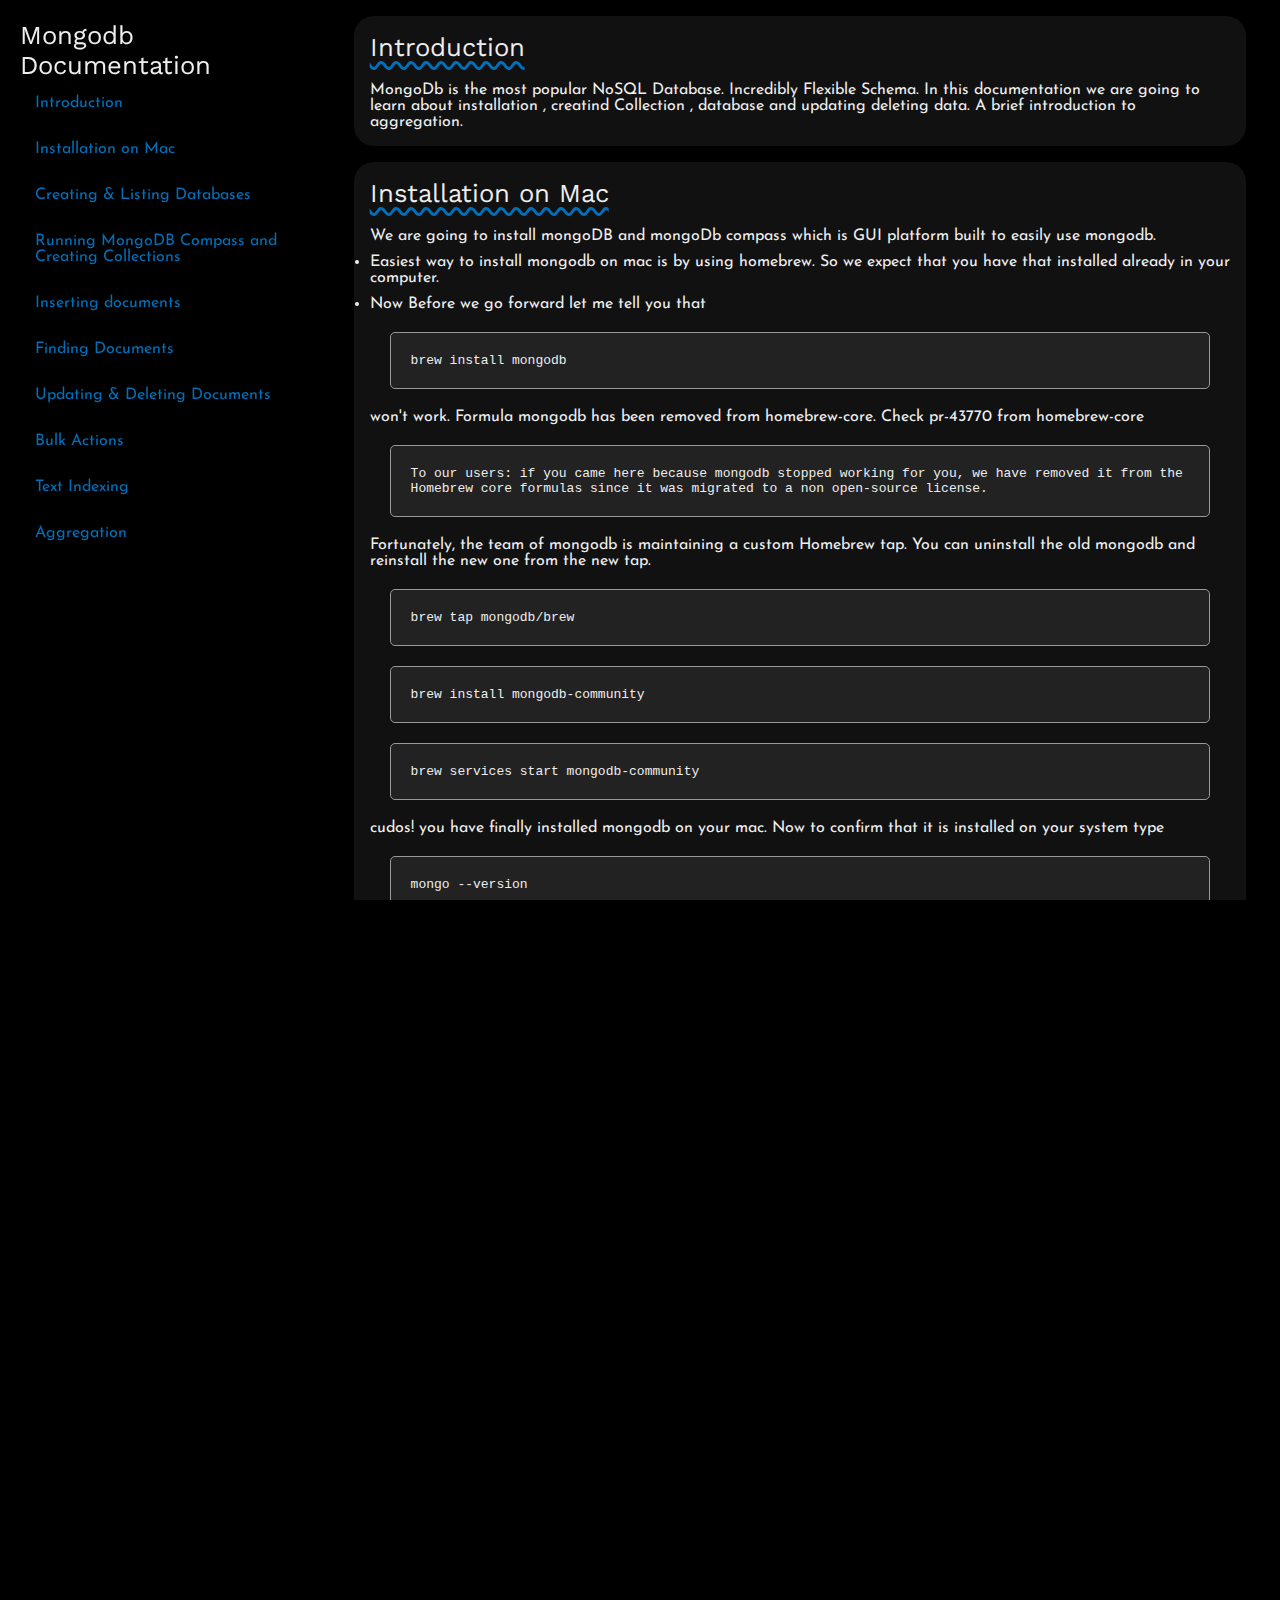
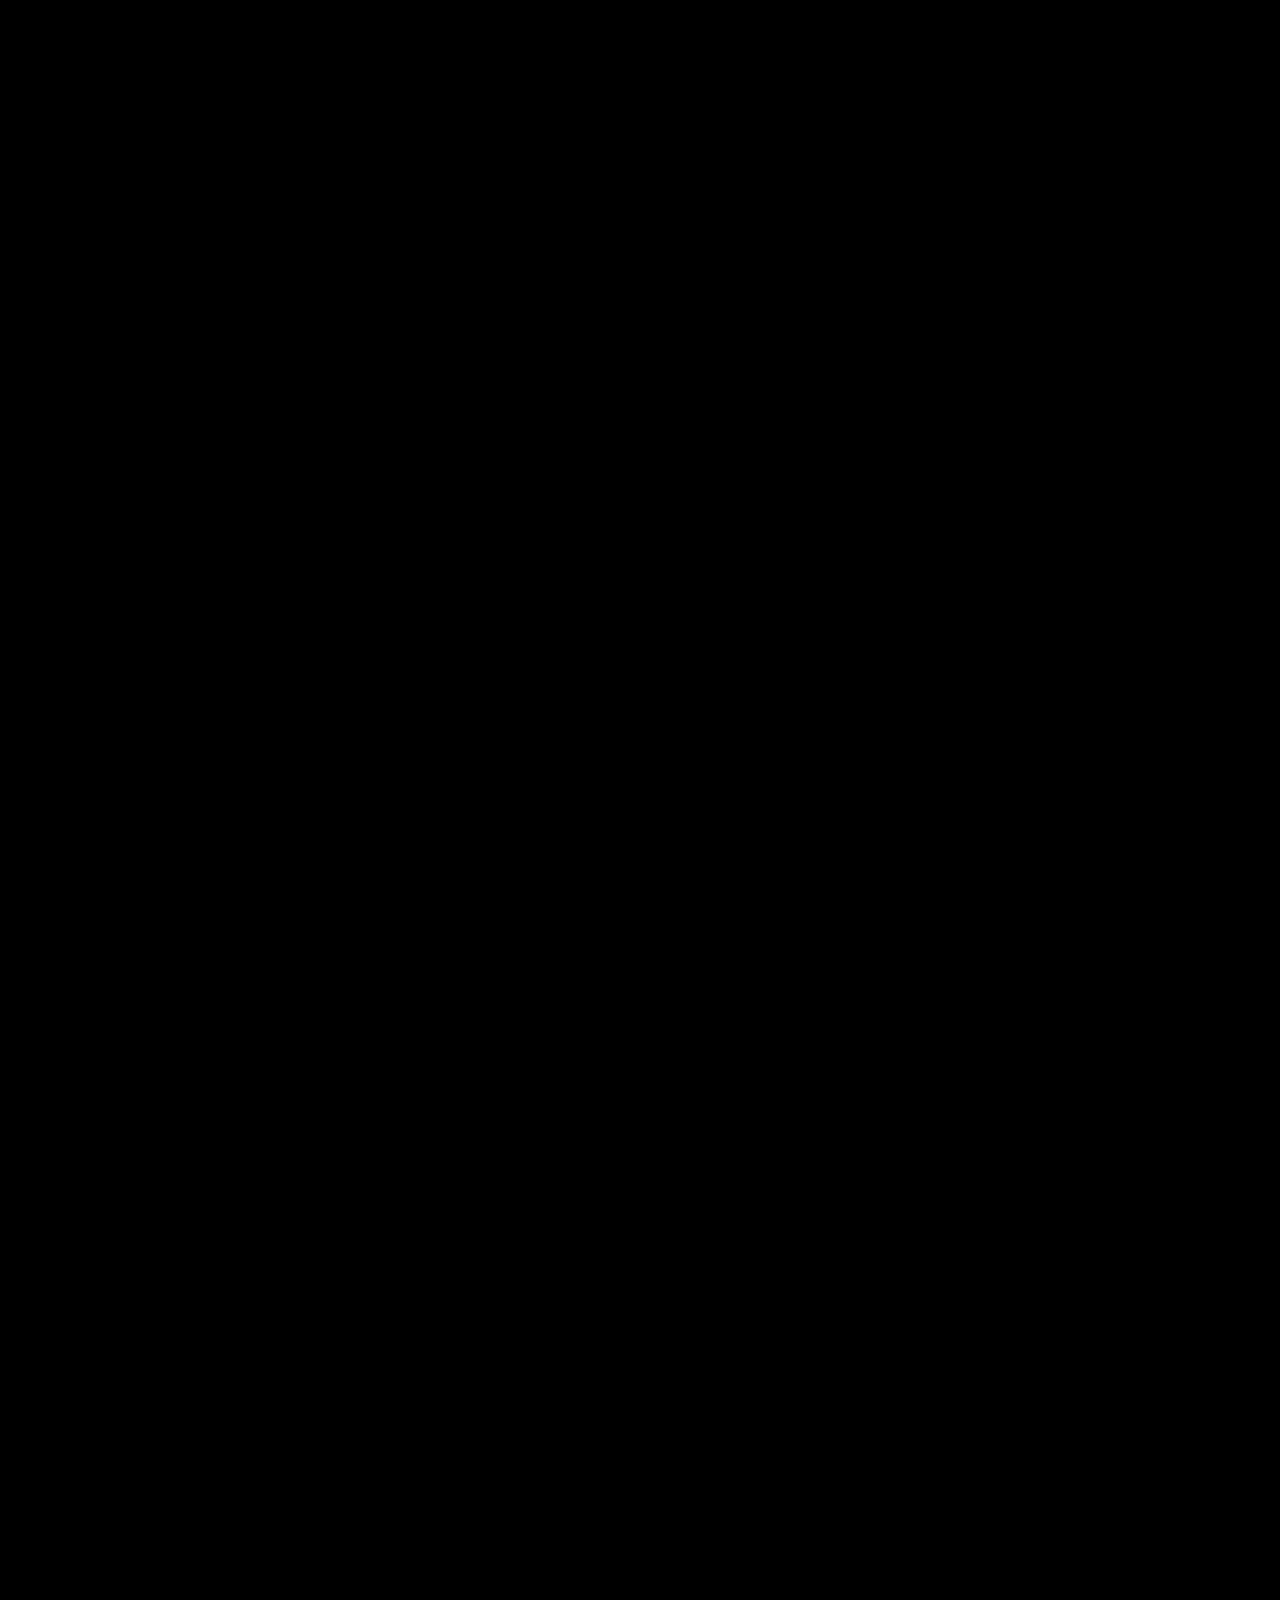
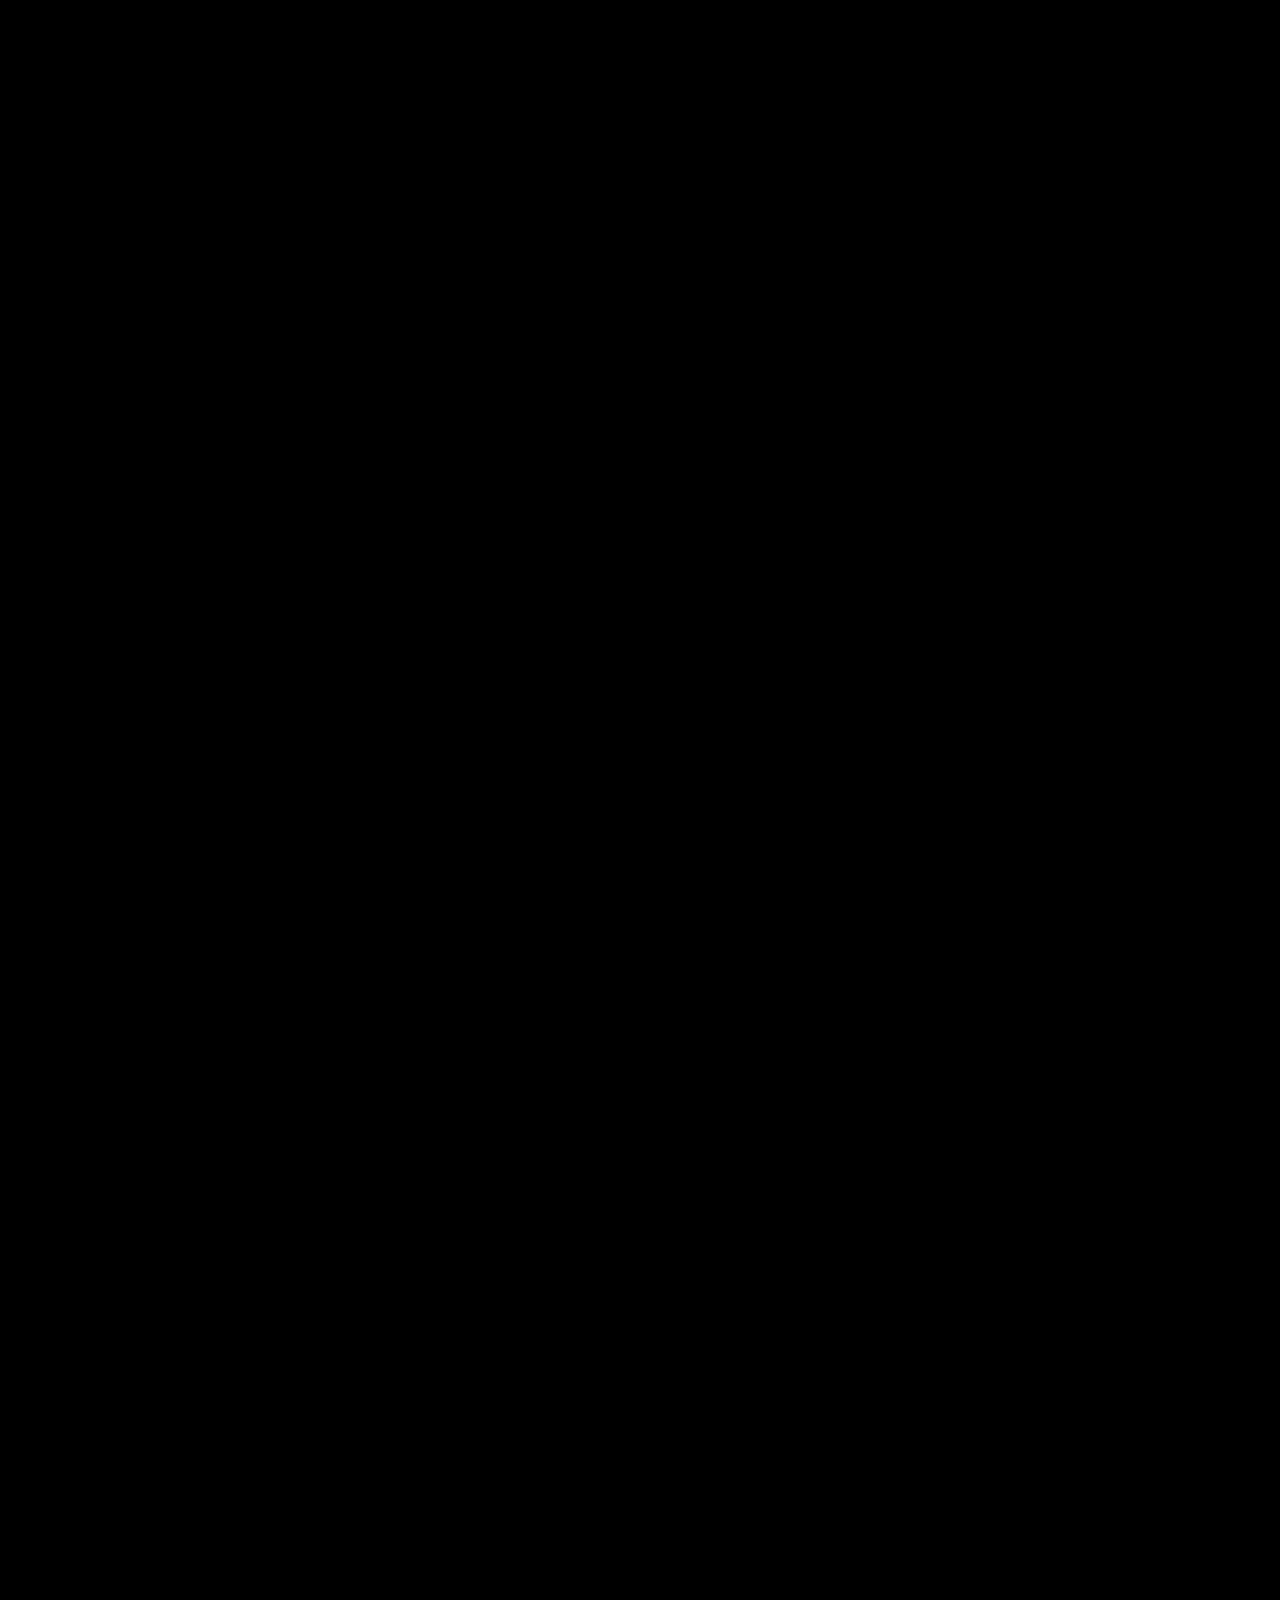
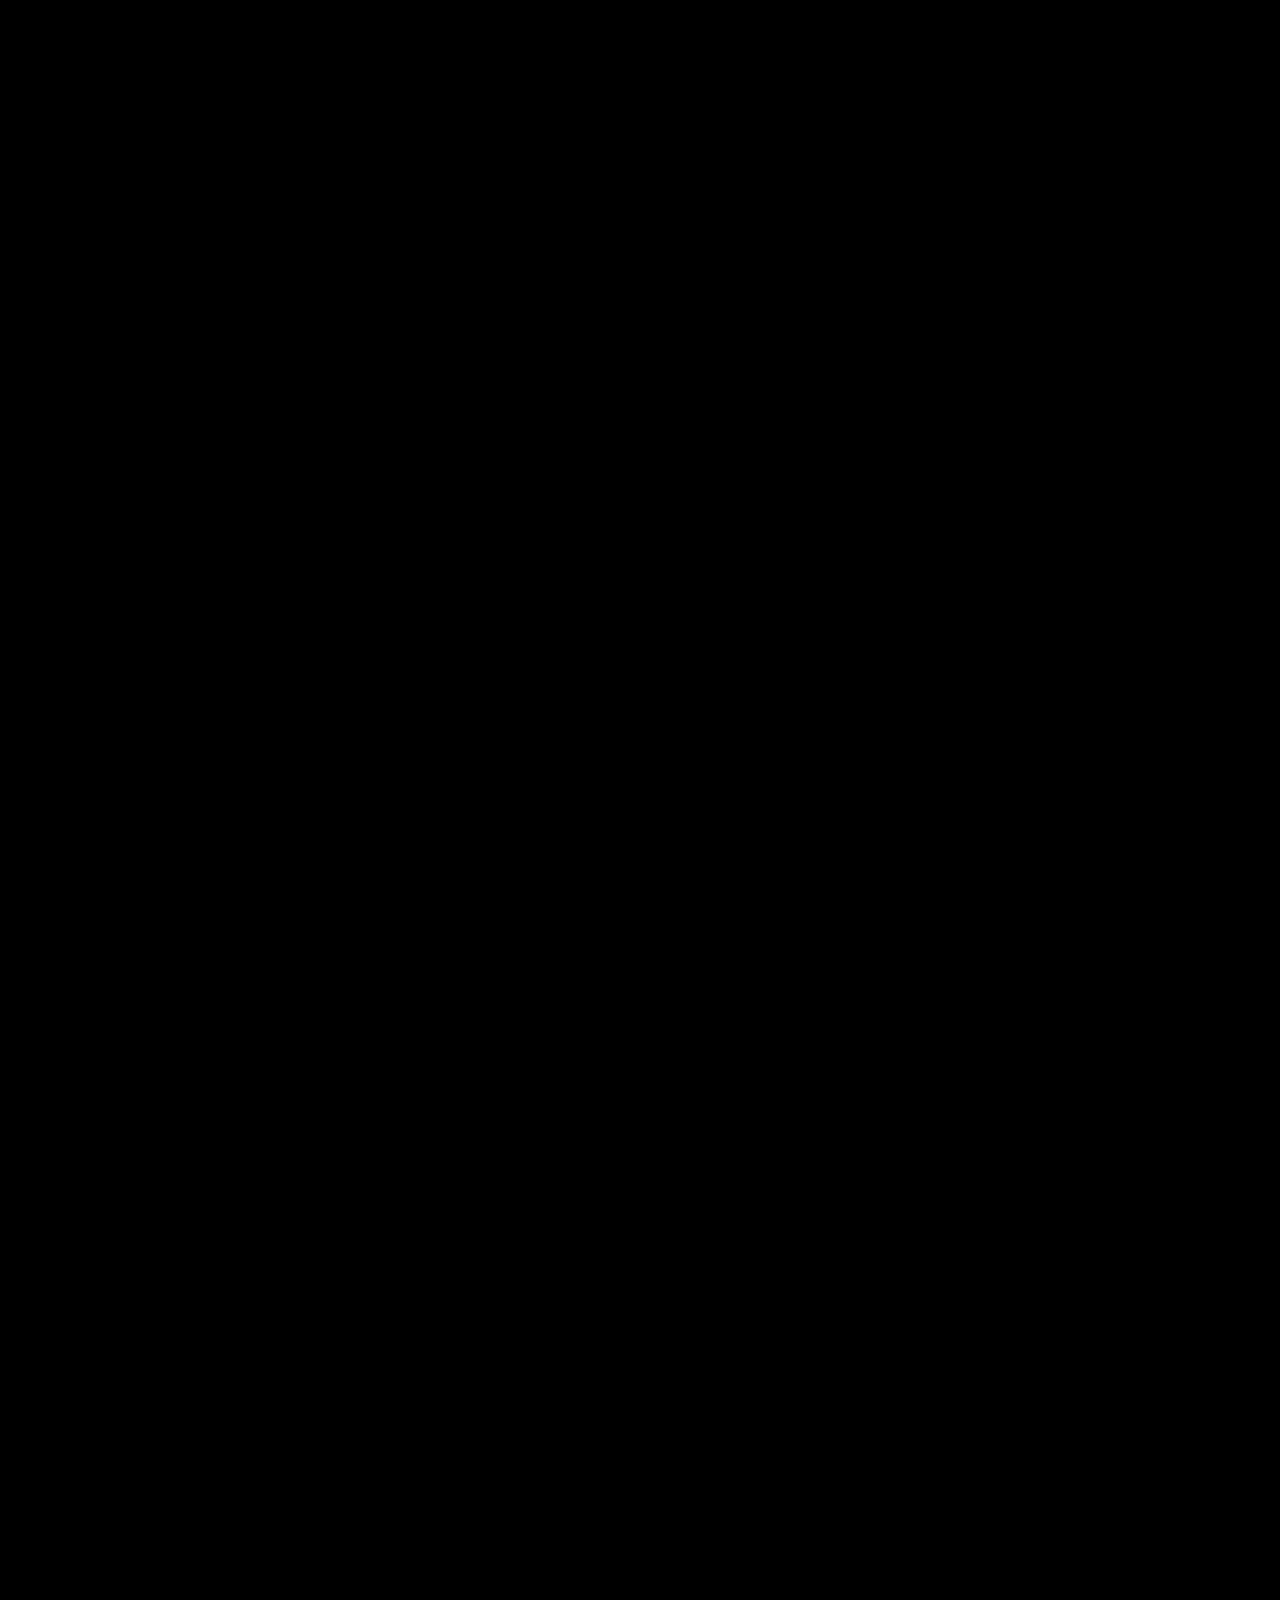
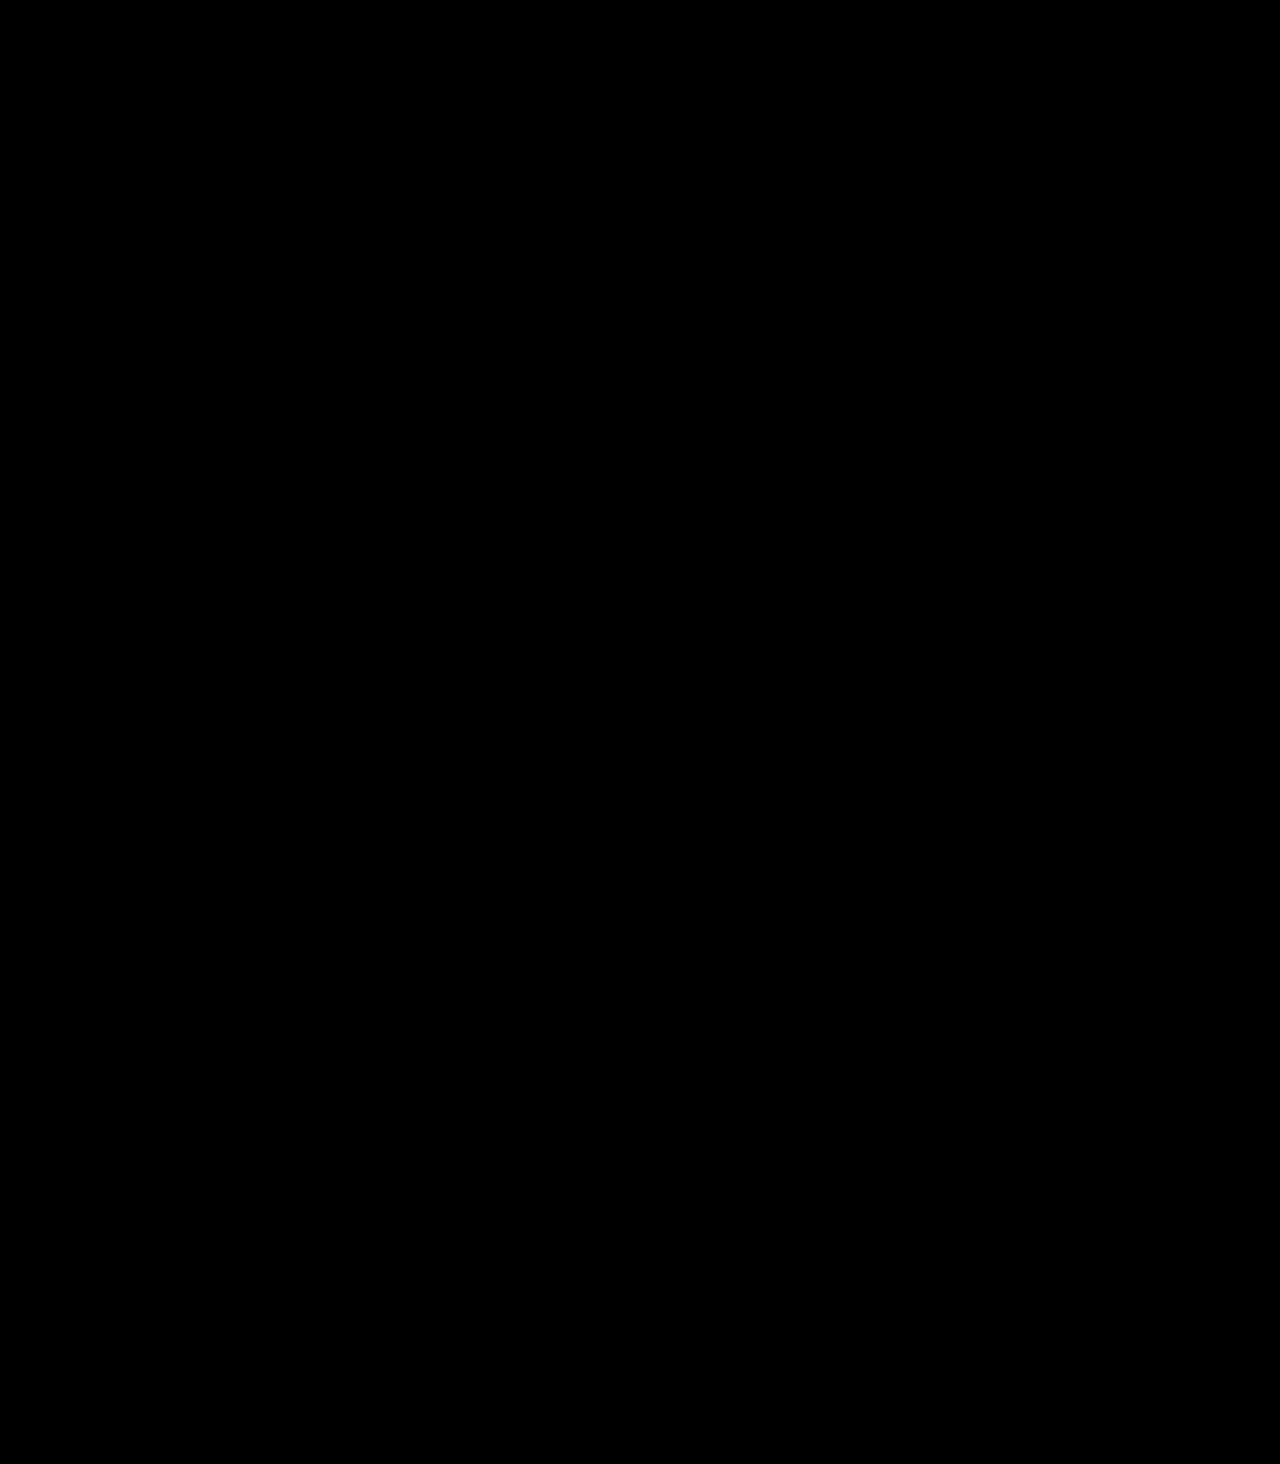
<file: Documentation/index.html>
<html>

<head>
  <meta charset="UTF-8" />
    <meta name="viewport" content="width=device-width, initial-scale=1" />
        <link rel="preconnect" href="https://fonts.gstatic.com" crossorigin>
  <link href="https://fonts.googleapis.com/css2?family=Josefin+Sans&family=Work+Sans:wght@800&display=swap" rel="stylesheet">
  <link rel="stylesheet" href="./style.css">
  <title>
    MongoDb
  </title>

</head>

<body>
  <div class="wrapper">
    <div class="togglebar">
      <button id="nav-toggle" onclick="showsidebar()"><span>
        <svg viewBox="0 0 100 80" width="40" height="40">
            <rect width="100" height="20"></rect>
            <rect y="30" width="100" height="20"></rect>
            <rect y="60" width="100" height="20"></rect>
          </svg>
            
          </span></button>
    </div>
    <nav id="navbar">
      <header>Mongodb Documentation</header>
      <ul>
        <li><a class="nav-link" href="#Introduction">Introduction</a></li>
        <li><a href="#Installation_on_Mac" class="nav-link">Installation on Mac</a></li>
        <li><a href="#Creating_&_Listing_Databases" class="nav-link">Creating & Listing Databases</a></li>
        <li><a href="#Running_MongoDB_Compass_and_Creating_Collections" class="nav-link">Running MongoDB Compass and Creating Collections</a></li>
        <li><a href="#Inserting_documents" class="nav-link">Inserting documents</a></li>
        <li><a href="#Finding_Documents" class="nav-link">Finding Documents</a></li>
        <li><a href="#Updating_&_Deleting_Documents" class="nav-link">Updating & Deleting Documents</a></li>
        <li><a href="#Bulk_Actions" class="nav-link">Bulk Actions</a></li>
        <li><a href="#Text_Indexing" class="nav-link">Text Indexing</a></li>
        <li><a href="#Aggregation" class="nav-link">Aggregation</a></li>
      </ul>
    </nav>
    <main id="main-doc">
      <section class="main-section" id="Introduction">
        <header>
          Introduction </header>
        <p>MongoDb is the most popular NoSQL Database. Incredibly Flexible Schema. In this documentation we are going to learn about installation , creatind Collection , database and updating deleting data. A brief introduction to aggregation.
        <p>

      </section>

      <section class="main-section" id="Installation_on_Mac">
        <header>
          Installation on Mac</header>
        <p>We are going to install mongoDB and mongoDb compass which is GUI platform built to easily use mongodb.</p>
        <ul>
          <li>Easiest way to install mongodb on mac is by using homebrew. So we expect that you have that installed already in your computer.</li>
          <li>Now Before we go forward let me tell you that
            <code>brew install mongodb</code>
            won't work.
            Formula mongodb has been removed from homebrew-core. Check pr-43770 from homebrew-core

            <code> To our users: if you came here because mongodb stopped working for you, we have removed it from the Homebrew core formulas since it was migrated to a non open-source license.
            </code>

            Fortunately, the team of mongodb is maintaining a custom Homebrew tap. You can uninstall the old mongodb and reinstall the new one from the new tap.
            <code> brew tap mongodb/brew</code>

            <code> brew install mongodb-community</code>
            <code>brew services start mongodb-community</code>
            cudos! you have finally installed mongodb on your mac. Now to confirm that it is installed on your system type
            <code>mongo --version</code>
            in your terminal and if something pops up you are good to go.
          </li>
          <li>Now let's install mongoDb compass. visit this <a href="https://www.mongodb.com/try/download/compass">link</a> choose your system configuration hit download then open that downloaded file and you are good to go.</li>
          <li>
            Now, for running mongoDb you need to run <code>mongod</code> in your terminal and then to connect to that server you need to open a new terminal and type <code>mongosh</code> and it will automatically connect you to your server and thus you will be seeing a mongoDB shell where you can interact with your data.

            now if you face any error in this step. Please visit the official installation page of mongodb <a href="https://docs.mongodb.com/manual/tutorial/install-mongodb-on-os-x/">Installation Guide</a>
          </li>
        </ul>

      </section>

      <section class="main-section" id="Creating_&_Listing_Databases">
        <header>
          Creating & Listing Databases
        </header>
        <li>creating Database
          <p> use database-name is also used your changing current database<code>
              use database-name
            </code>
        </li>

        <li>listing Database <code>
            show dbs
          </code></li>
      </section>

      <section class="main-section" id="Running_MongoDB_Compass_and_Creating_Collections">
        <header>
          Running MongoDB Compass and Creating Collections
        </header>
        <p>
          As told earlier run your mongodb server.Now, Lets open MongoDb compass. Now once its open you will see an input field thats with mongo URL. just press connect and you are connected to your mongodb server. Now you can simply use Gui to create database for now we will use compass to verify that commands on our terminal are running </p>
        </ul>
        <ul>
          <li>creating Database <code>
              use database-name
            </code></li>
          <li>Now as the database is created lets create A collection <code>db.createCollection("collection-name")</code>
            as we are all learners i decided to name my collection leaners, you can decide for youselves.
            <br>
            now let's see whether our database and collections are created by using compass. hit the refresh icon on the sidebar. There you shoud be able to see the database name. Now if some point in time you wanna drop a collection then just <code>db.collection_name.drop()</code>
          </li>
        </ul>

      </section>

      <section class="main-section" id="Inserting_documents">
        <header>
          Inserting documents</header>
        <p>Mongodb uses BSON, It is quite similar to JSON </li>
          <li>Datatypes that we can use while using
            MongoDb
        </p>
        <ul>

          <pre><code>
              {
                string:"abc",
                int:12,
                double:3.5,
                boolean:true,
                array:{1,2,3},
                object:{attr1:"attr1",attr2:"attr2"},
                date:new Date("yyy-mm-dd"),
                object_id:object_id,
                no_value:null
              }
            </code></pre>
          So we can store these types of data in it and some additional ones are regular expressions, Javascript code and Binary Data
          </li>
          <h3>Now lets insert documments in our database</h3>
          <ul>
            <p>insertOne</p>
            <code>db.collection_name.insertOne({name:"learner123",interest:"MongoDB" interestLevel:9})</code>
            <li> hit enter and voila ! you just inserted a record in your collection, give yourselves a pat on the back :-)</li>

            <p>Insert Many</p>
            <code>db.collection_name.insertMany([obj1,obj2,obj3])</code>
          </ul>
          <li>Now by default mongo automaitcally adds the _id to an object but we can do it ourselves too, so it totally depends onyou how you want it to be.</li>
        </ul>

      </section>

      <section class="main-section" id="Finding_Documents">
        <header>
          Finding Documents
        </header>
        <p>Now a person may have various requirements. He may want to find all the documents in a database or some specific ones or a unique documents based on some unique value, we will look at these one by one </p>
        <ul>
          <li>Finding all the documents :- </li>
          <code>db.leaners.find({})</code>
          <p>this will return all the documents present in our database learners</p>
          <li>Finding all the documents but seeing specific properties of that document :- </li>
          <code>db.leaners.find({},{_id:0})</code>
          <p>this will return all the documents present in our database learners but won't show their ids.</p>
          <li>Finding all the documents but to a certain limit</li>
          <code>db.leaners.find({}).limit(2)</code>
          <p> this will return only the top 2 documents present in our database learners.</p>
          <li>Finding all the documents and displaying them in sorted order</li>
          <code>db.leaners.find({}).sort({prop1:1,prop2:-1})</code>
          <p>this will return all the documents in a sorted manner according to the specified property where positive 1 indicates ascending order and negative 1 indicates descending order.</p>
          <li>Finding all the documents having property's value equal to something</li>
          <code>db.leaners.find({prop1:"learner1"})</code>
          <p>this will return all the documents whose prop1 === learner1</p>
          <code>db.leaners.find({prop1:"learner1", prop2:"learnerage"})</code>
          the code above works as and logic if prop1 === learner1 && prop2===learnerage then only return it
          <code>db.learners.find($or: [{prop1:"learner1"},{prop2:"learnerage"}])</code>
          <p>the code written above works as or logic.</p>
          <li>Finding all the documents having property's value greater than or greater than and equal to similarily for less than something</li>
          <code>db.leaners.find({prop12:{$gt:9}})</code>
          <p>
        gt-greater than <br>
        lt-lower than<br>
        gte-greater than or equal to<br>
        lte-lower than or equal to <br>
        </p>
          <li>$in</li>
          <code>db.leaners.find({prop123:{$in:[9,10,17]})</code>
          <p>it will return all those docs whose prop123 is equal to either one of 9, 10 or 17.</p>
          <li>Return a doc if it has mentioned prop</li>
          <code>db.leaners.find({prop123:{$exists:true})</code>
          <p>it will return all those docs who have prop123. As we know that there is no predefined scheme of things that we are storing in database so sometimes we could feel a need to see the documents with a specific prop in it and in such cases the code written above helps a lot.</p>
          <li>$type</li>
          <code>db.leaners.find({prop123:{$type:2})</code>

          <p>here the number written in front of type denotes the type of prop, for example in our case it is a string as 2 corresponds to string. Here's a link for all these datatypes-number relation <a href="https://docs.mongodb.com/manual/reference/operator/query/type/#available-types">Available types</a></p>

          <li>finding docs according to the value of an array at an index</li>
          <code>db.leaners.find({"proparray.0":3)</code>
          <p>return those docs whose proparray[0]===3</p>

          <li>finding docs whose array contains a particular element</li>
          <code>db.leaners.find({proparray:{elemMatch:{$gte:3}})</code>
          <p>return those docs whose proparray contains elements greater or equal to 3</p>

          <li>finding docs whose array is particular size</li>
          <code>db.leaners.find({proparray:{$size:3})</code>
          <p>return those docs whose proparray's size is equal to 3</p>
        </ul>
        using these you can query a database to get a particular element.
      </section>

      <section class="main-section" id="Updating_&_Deleting_Documents">
        <header>
          Updating & Deleting Documents
        </header>
        <ul>
          Updating records
          <li>updateOne </li>
          <pre><code>db.leaners.updateOne(
          {prop1:"hello"},
          {
            $set:
              {prop1: "hello world" }
          })</code></pre>
          <p>this will find a doc with prop1 === "hello" and the update it to " hello world"</p>
          <li>updateMany </li>
          <pre><code>db.leaners.updateMany(
          {prop1:"hello"},
          {
            $set:
              {prop1: "hello world" }
          })</code></pre>
          <p>this will find all the docs with prop1 === "hello" and the update it to " hello world"</p>

          <li>replaceOne </li>
          <pre><code>db.leaners.replaceOne(
            {prop1:"hello"},
            {prop1: "hello world" , prop2:3, prop4:true}
          )</code></pre>
          <p>this will find all the docs with prop1 === "hello" and the replace that doc with mentioned doc</p>
          Deleting a record.
          <li>deleteOne</li>
          <code>db.leaners.deleteOne({prop1:"hello"})</code>
          <p>This will find the document according to the condition and will then delete it from the database.</p>

          <li>deleteMany</li>
          <code>db.leaners.deleteMany({prop1:"hello"})</code>
          <code>db.leaners.deleteMany({})</code>
          <p>This will find the document according to the condition and then delete it, if the condition is empty whole of the collection's documents will get deleted.</p>
        </ul>
      </section>

      <section class="main-section" id="Bulk_Actions">
        <header>
          Bulk Actions
        </header>
        <p>here we can multiple commands and they will get executed in order</p>

        </pre>
        <ul>
          <li>bulkWrite</li>
          <pre>
    <code>
      db.bulkWrite([
        {insertOne:{name:"okok"}}
        {insertOne:{name:"hello",age:"13"}}
        {updateOne:
          {
            filter:{name:"hello"},
            update:{$set:{name:"hello world"}}
          }
      ])
    </code>
  </ul>
  <p>all these queries will run in order doing what they are meant to.</p>
 </section>

      <section class="main-section" id="Text_Indexing">
       <header>
    Text Indexing
  </header>
  <p>you can learn more about it later whenever you wanna incorporate a searching mechanism in your database. Here's is a <a href="https://youtu.be/dTN8cBDEG_Q" target="_blank" referer="no-referer">link</a> to a video for the same</p>

</section>

      <section class="main-section" id="Aggregation">
  <header>
    Aggregation
  </header>
  <p>It allows us to process data records and produce results. We can figure out some information on data by doing some computation. <br> Let us consider an example <pre><code>
    
db.purchase_orders.insertMany(
     [
          {product: "toothbrush", total: 4.75, customer: "Mike"},
          {product: "guitar", total: 199.99, customer: "Tom"},
          {product: "milk", total: 11.33, customer: "Mike"},
          {product: "pizza", total: 8.50, customer: "Karen"},
          {product: "toothbrush", total: 4.75, customer: "Karen"},
          {product: "pizza", total: 4.75, customer: "Dave"},
          {product: "toothbrush", total: 4.75, customer: "Mike"},
     ]
)
</code></pre>
          </p>

          <h4>Some functions that you should know beforehand</h4>
          <pre><code>db.purchase_orders.count({product:"toothbrush"})</code></pre>
          <p>it will count all the orders whose product is toothbrush</p>
          <pre><code>db.purchase_orders.distinct("product")</code></pre>
          <p>it will print all the distinct products in collection</p>
          <h3>Aggregate</h3>
          <pre><code>db.purchase_orders.aggregate([
          {$match:{}},
          {$group:{_id:"$customer",total:{$sum:"$total"}}}
        ])</code></pre>
          <p>Now match will filter the data collection</p>
          <p>Then in group we are specifying how we want the information that we ae going to get back. Now the _id:"$customer" is actually grouping up all those data that have same customer name and the sum is adding the total for such groups</p>

          <p>lets take a look at another example</p>

          <pre><code>
  db.purchase_orders.aggregate([
  {$match:{}},
  {$group:{_id:"$product",total:{$sum:"$total"}}}
  ])
</code></pre>

          <p>Here we are grouping according to the products and getting there sum according to products</p>
          <p>We can do multiple type of things using aggregation, More info about that will be added later in future</p>
      </section>

    </main>
  </div>
</body>
<!-- <script src="https://cdn.freecodecamp.org/testable-projects-fcc/v1/bundle.js"></script> -->

<script>

const projectName = "technical-docs-page";

let doshowsidebar = false;

const showsidebar = () => {
  doshowsidebar = !doshowsidebar;
  console.log(doshowsidebar ? "show" : "hide");

  let sidebar = document.getElementById("navbar");

  sidebar.style.display = doshowsidebar ? "block" : "none";
};

</script>
</html>
</file>
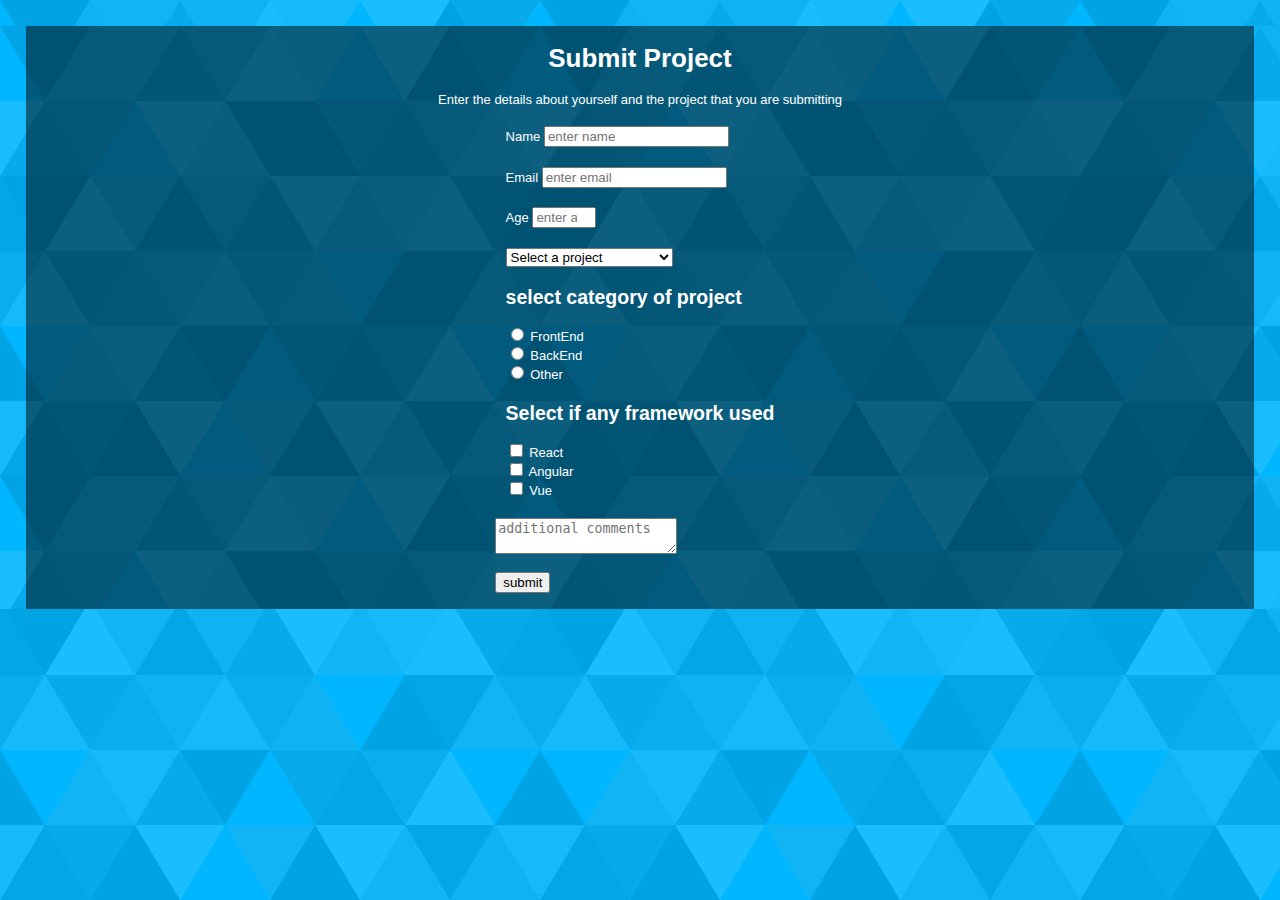
<file: responsive_web_design/surveyform/index.html>
<!DOCTYPE html>
<html lang="en">
  <head>
    <meta charset="UTF-8" />
    <meta http-equiv="X-UA-Compatible" content="IE=edge" />
    <meta name="viewport" content="width=device-width, initial-scale=1.0" />
    <title>Document</title>
    <link rel="stylesheet" href="style.css" />
  </head>
  <body>
    <div class="container">
    <h1 id="title">Submit Project</h1>
    <p id="description">
      Enter the details about yourself and the project that you are submitting
    </p>
    <form id="survey-form">
     <div> <label id="name-label" for="name">Name</label>
      <input type="text" id="name" placeholder="enter name" required /></div>
     <div> <label id="email-label" for="email">Email</label>
      <input type="email" id="email" placeholder="enter email" required /></div>
      <!-- enter html5 error validation -->
      <div><label for="number" id="number-label">Age</label>
      <input
        type="number"
        id="number"
        placeholder="enter age"
        min="1"
        max="101"
      /></div>
      <!-- enter html5 error validation -->

      <select name="dropdown" id="dropdown">
        <option value="" disabled selected hidden>Select a project</option>
        <option value="surveypage">Survey Form</option>
        <option value="tribute page">Tribute Page</option>
        <option value="portfolio">Portfolio</option>
        <option value="landingpage">Landing Page</option>
        <option value="randomquote">Random Quote machine</option>
      </select>
<div>
      <h2>select category of project</h2>
      <input type="radio" id="frontend" name="projecttype" value="frontend" />
      <label for="frontend">FrontEnd</label><br />
      <input type="radio" id="backend" name="projecttype" value="backend" />
      <label for="backend">BackEnd</label><br />
      <input type="radio" id="other" name="projecttype" value="other" />
      <label for="other">Other</label>
</div>

<div>
      <h2>Select if any framework used</h2>
      <input type="checkbox" id="React" name="React" value="React" />
      <label for="React"> React</label><br />
      <input type="checkbox" id="Angular" name="Angular" value="Angular" />
      <label for="Angular"> Angular</label><br />
      <input type="checkbox" id="Vue" name="Vue" value="Vue" />
      <label for="Vue"> Vue</label><br />
</div>
      <textarea
        name="extra"
        id="additional comment"
        placeholder="additional comments"
      ></textarea>

      <button id="submit">submit</button>
    </form>
    </div>
  </body>
  <script src="https://cdn.freecodecamp.org/testable-projects-fcc/v1/bundle.js"></script>
</html>
</file>
<file: Documentation/style.css>
:root {
  --accentcolor: #016fb9;
  --backgroundcolor: #000000;
  --fontcolor: #eee;
  --font: "Josefin Sans", sans-serif;
  --headingfont: "Work Sans", sans-serif;
}
* {
  margin: 0;
  box-sizing: border-box;
  padding: 0;
}
html,
body {
  height: auto;
  margin: 0%;
  box-sizing: border-box;
  overflow-x: hidden;
  background: var(--backgroundcolor);
  color: var(--fontcolor);
  font-family: var(--font);
  margin: 0;
  padding: 0;
}

code {
  background-color: #222;
  border: 1px solid #999;
  border-radius: 5px;
  display: block;
  padding: 20px;
  margin: 20px;
  overflow-x: scroll;
}

a {
  color: var(--accentcolor);
  text-decoration: none;
}

header {
  font-size: 1.6rem;
  font-family: var(--headingfont);
}
li {
  margin-top: 10px;
}
.wrapper {
  position: relative;
  height: 100vh;
  width: 100vw;
}

.togglebar {
  background: #222;
  width: 48px;
  height: 100%;
  position: fixed;
  display: none;
}
.togglebar span {
  cursor: pointer;
}

.togglebar svg {
  background: none;
}

.togglebar button {
  background: none;
  border: none;
  outline: none;
  width: 100%;
  cursor: pointer;
  height: 70px;
}
.togglebar svg {
  fill: white;
}

#navbar {
  position: fixed;
  width: 25%;
  z-index: 10;
  height: 100%;
  overflow-y: scroll;
  padding: 20px;
}
#navbar ul {
  padding: 0;
}
#navbar ul li {
  padding: 15px;
  margin: 0;
  list-style: none;
}

#main-doc {
  position: absolute;
  width: 75%;
  margin-left: 27%;
}

#main-doc header {
  text-decoration: underline wavy var(--accentcolor) 3px;
  text-underline-offset: 5px;
  padding-bottom: 20px;
}

.main-section {
  background: #111;
  margin: 1rem 0.5rem;
  padding: 1rem;
  border-radius: 20px;
  width: 93%;
  max-width: 95%;
}

@media only screen and (max-width: 1000px) {
  body {
    font-size: 0.9rem;
    line-height: 25px;
  }
  header {
    font-size: 1.3rem;
    font-family: var(--headingfont);
  }
  .wrapper {
    position: relative;
    height: 100vh;
    width: 100vw;
  }
  .togglebar {
    display: block;
    margin-right: 5px;
  }

  #navbar {
    display: none;
    background: #222;
    margin-left: 50px;
    /*     width:40%; */
    width: 70%;
    max-width: 70%;
  }

  #main-doc {
    width: 90%;
    margin-left: 60px;
  }

  .main-section {
    max-width: 83%;
    width: 83%;
    padding: 20px;
  }
}
</file>
<file: responsive_web_design/surveyform/style.css>
html,
body {
  margin: 0;
  padding: 0;
  box-sizing: border-box;
  color: white;
  background-color: #00b7ff;
  background-image: url("data:image/svg+xml,%3Csvg xmlns='http://www.w3.org/2000/svg' width='540' height='450' viewBox='0 0 1080 900'%3E%3Cg fill-opacity='.1'%3E%3Cpolygon fill='%23444' points='90 150 0 300 180 300'/%3E%3Cpolygon points='90 150 180 0 0 0'/%3E%3Cpolygon fill='%23AAA' points='270 150 360 0 180 0'/%3E%3Cpolygon fill='%23DDD' points='450 150 360 300 540 300'/%3E%3Cpolygon fill='%23999' points='450 150 540 0 360 0'/%3E%3Cpolygon points='630 150 540 300 720 300'/%3E%3Cpolygon fill='%23DDD' points='630 150 720 0 540 0'/%3E%3Cpolygon fill='%23444' points='810 150 720 300 900 300'/%3E%3Cpolygon fill='%23FFF' points='810 150 900 0 720 0'/%3E%3Cpolygon fill='%23DDD' points='990 150 900 300 1080 300'/%3E%3Cpolygon fill='%23444' points='990 150 1080 0 900 0'/%3E%3Cpolygon fill='%23DDD' points='90 450 0 600 180 600'/%3E%3Cpolygon points='90 450 180 300 0 300'/%3E%3Cpolygon fill='%23666' points='270 450 180 600 360 600'/%3E%3Cpolygon fill='%23AAA' points='270 450 360 300 180 300'/%3E%3Cpolygon fill='%23DDD' points='450 450 360 600 540 600'/%3E%3Cpolygon fill='%23999' points='450 450 540 300 360 300'/%3E%3Cpolygon fill='%23999' points='630 450 540 600 720 600'/%3E%3Cpolygon fill='%23FFF' points='630 450 720 300 540 300'/%3E%3Cpolygon points='810 450 720 600 900 600'/%3E%3Cpolygon fill='%23DDD' points='810 450 900 300 720 300'/%3E%3Cpolygon fill='%23AAA' points='990 450 900 600 1080 600'/%3E%3Cpolygon fill='%23444' points='990 450 1080 300 900 300'/%3E%3Cpolygon fill='%23222' points='90 750 0 900 180 900'/%3E%3Cpolygon points='270 750 180 900 360 900'/%3E%3Cpolygon fill='%23DDD' points='270 750 360 600 180 600'/%3E%3Cpolygon points='450 750 540 600 360 600'/%3E%3Cpolygon points='630 750 540 900 720 900'/%3E%3Cpolygon fill='%23444' points='630 750 720 600 540 600'/%3E%3Cpolygon fill='%23AAA' points='810 750 720 900 900 900'/%3E%3Cpolygon fill='%23666' points='810 750 900 600 720 600'/%3E%3Cpolygon fill='%23999' points='990 750 900 900 1080 900'/%3E%3Cpolygon fill='%23999' points='180 0 90 150 270 150'/%3E%3Cpolygon fill='%23444' points='360 0 270 150 450 150'/%3E%3Cpolygon fill='%23FFF' points='540 0 450 150 630 150'/%3E%3Cpolygon points='900 0 810 150 990 150'/%3E%3Cpolygon fill='%23222' points='0 300 -90 450 90 450'/%3E%3Cpolygon fill='%23FFF' points='0 300 90 150 -90 150'/%3E%3Cpolygon fill='%23FFF' points='180 300 90 450 270 450'/%3E%3Cpolygon fill='%23666' points='180 300 270 150 90 150'/%3E%3Cpolygon fill='%23222' points='360 300 270 450 450 450'/%3E%3Cpolygon fill='%23FFF' points='360 300 450 150 270 150'/%3E%3Cpolygon fill='%23444' points='540 300 450 450 630 450'/%3E%3Cpolygon fill='%23222' points='540 300 630 150 450 150'/%3E%3Cpolygon fill='%23AAA' points='720 300 630 450 810 450'/%3E%3Cpolygon fill='%23666' points='720 300 810 150 630 150'/%3E%3Cpolygon fill='%23FFF' points='900 300 810 450 990 450'/%3E%3Cpolygon fill='%23999' points='900 300 990 150 810 150'/%3E%3Cpolygon points='0 600 -90 750 90 750'/%3E%3Cpolygon fill='%23666' points='0 600 90 450 -90 450'/%3E%3Cpolygon fill='%23AAA' points='180 600 90 750 270 750'/%3E%3Cpolygon fill='%23444' points='180 600 270 450 90 450'/%3E%3Cpolygon fill='%23444' points='360 600 270 750 450 750'/%3E%3Cpolygon fill='%23999' points='360 600 450 450 270 450'/%3E%3Cpolygon fill='%23666' points='540 600 630 450 450 450'/%3E%3Cpolygon fill='%23222' points='720 600 630 750 810 750'/%3E%3Cpolygon fill='%23FFF' points='900 600 810 750 990 750'/%3E%3Cpolygon fill='%23222' points='900 600 990 450 810 450'/%3E%3Cpolygon fill='%23DDD' points='0 900 90 750 -90 750'/%3E%3Cpolygon fill='%23444' points='180 900 270 750 90 750'/%3E%3Cpolygon fill='%23FFF' points='360 900 450 750 270 750'/%3E%3Cpolygon fill='%23AAA' points='540 900 630 750 450 750'/%3E%3Cpolygon fill='%23FFF' points='720 900 810 750 630 750'/%3E%3Cpolygon fill='%23222' points='900 900 990 750 810 750'/%3E%3Cpolygon fill='%23222' points='1080 300 990 450 1170 450'/%3E%3Cpolygon fill='%23FFF' points='1080 300 1170 150 990 150'/%3E%3Cpolygon points='1080 600 990 750 1170 750'/%3E%3Cpolygon fill='%23666' points='1080 600 1170 450 990 450'/%3E%3Cpolygon fill='%23DDD' points='1080 900 1170 750 990 750'/%3E%3C/g%3E%3C/svg%3E");

  font-family: sans-serif;
  font-size: small;
}

div.container {
  margin: 2rem;
  display: flex;
  flex-direction: column;
  align-items: center;
  background-color: rgba(0, 0, 0, 0.5);
}
p#description{
    margin:0 2rem;
}

form > div {
  margin: 1.5rem .8rem;
}

form>select{
    margin-left:.8rem;
}

form>button{
    display: block;
margin:1.2rem 0 ;
}
</file>
